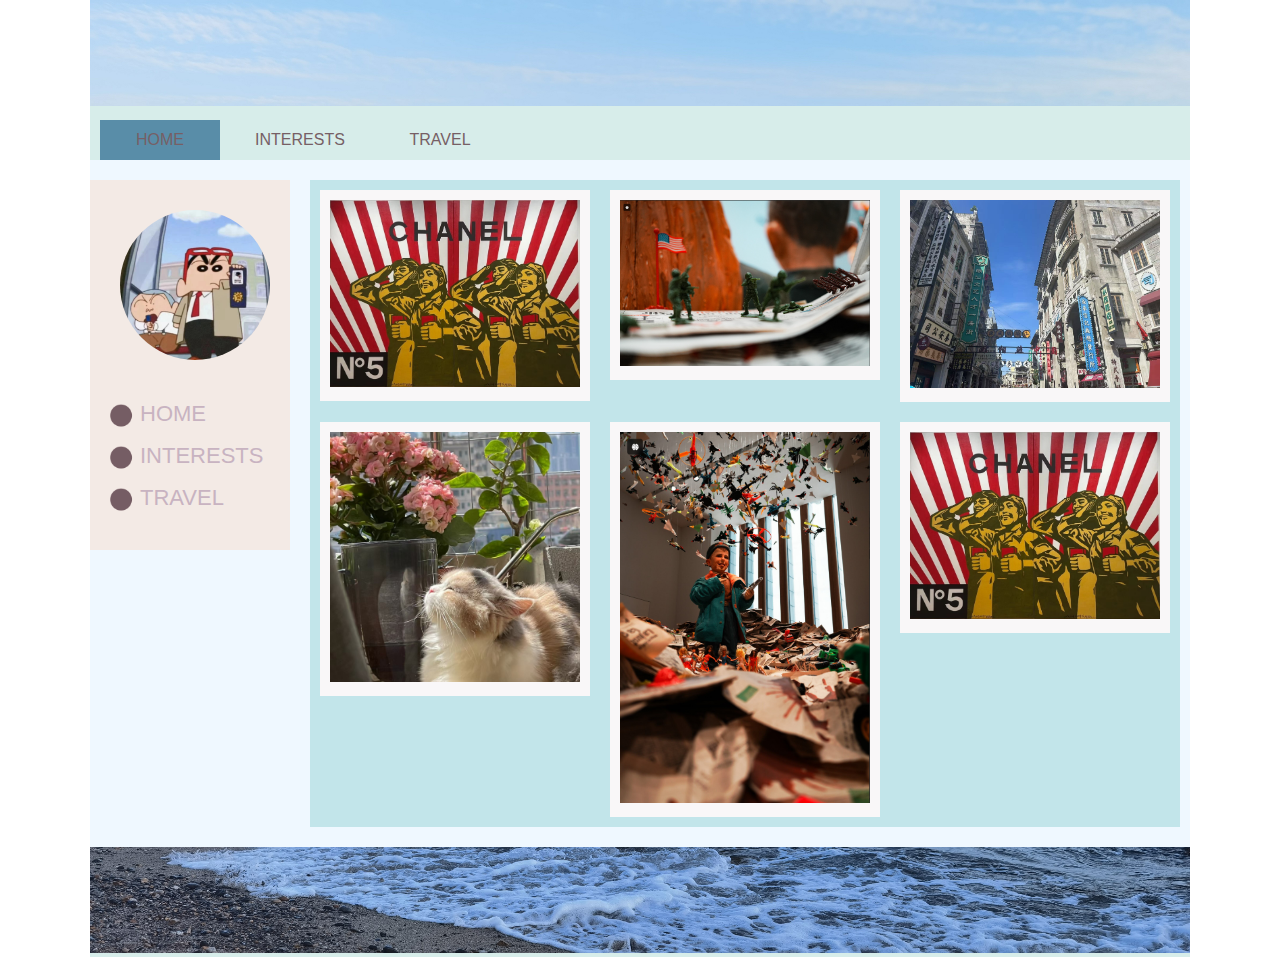
<file: index.html>
<!DOCTYPE html>
<html>
	<head>
		<meta charset="utf-8" />
		<title>个人网页</title>
		<link href="css/style.css" rel="stylesheet" type="text/css" />
	</head>
	<body>
		<div class="wrap">
		<div class="header">
			<div class="logo"><img src="img/logo.jpg"></div>
			<div class="nav">
				<ul>
					<li><a class="on" href="index.html">HOME</a></li>
					<li><a href="page01.html">INTERESTS</a></li>
					<li><a href="page02.html">TRAVEL</a></li>
					<li></li>
					<li></li>
					<li></li>
					<li></li>
					<div class="clear"></div>
					
				</ul>
			</div>
		</div>
		<div class="main">
			<div class="slider">
				<div class="tx">
					<img src="img/duitang.jpg">
				</div>
				<div class="dh">
					<ul>
						<li><a href="index.html">HOME</a></li>
						<li><a href="page01.html">INTERESTS</a></li>
						<li><a href="page02.html">TRAVEL</a></li>
						<div class="clear"></div>
					</ul>
				</div>
			</div>
			<div class="con">
				<div class="index">
					<ul>
						<li><img src="img/img01.jpg"></li>
						<li><img src="img/img02.jpg"></li>
						<li><img src="img/img03.jpg"></li>
						<li><img src="img/img04.jpg"></li>
						<li><img src="img/img05.jpg"></li>
						<li><img src="img/img01.jpg"></li>
						<div class="clear"></div>
					</ul>
				</div>
			</div>
			
			<div class="clear"></div>
		</div>
		<div class="footer">
			<img src="img/footer.jpg">
			
		</div>
	</div>	
	</body>
</html>
</file>
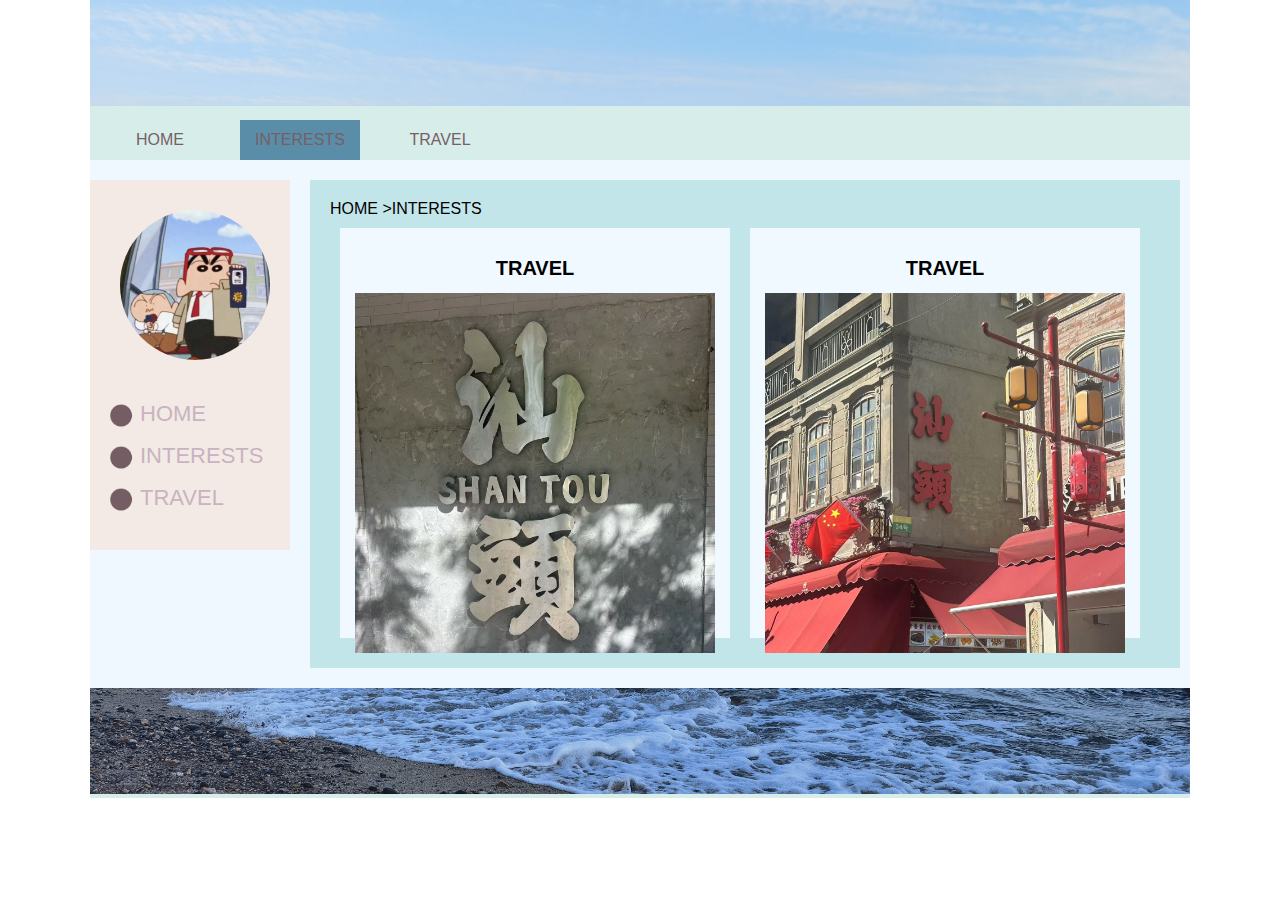
<file: page01.html>
<!DOCTYPE html>
<html>
	<head>
		<meta charset="utf-8" />
		<title>个人网页——兴趣爱好</title>
		<link href="css/style.css" rel="stylesheet" type="text/css" />
	</head>
	<body>
		<div class="wrap">
		<div class="header">
			<div class="logo"><img src="img/logo.jpg"></div>
			<div class="nav">
				<ul>
					<li><a href="index.html">HOME</a></li>
					<li><a class="on" href="page01.html">INTERESTS</a></li>
					<li><a href="page02.html">TRAVEL</a></li>
					<li></li>
					<li></li>
					<li></li>
					<li></li>
					<div class="clear"></div>

				</ul>
			</div>
		</div>
		<div class="main">
			<div class="slider">
				<div class="tx">
					<img src="img/duitang.jpg">
				</div>
				<div class="dh">
					<ul>
						<li><a href="index.html">HOME</a></li>
						<li><a href="page01.html">INTERESTS</a></li>
						<li><a href="page02.html">TRAVEL</a></li>
						<div class="clear"></div>
					</ul>
				</div>
			</div>
			<div class="con">
				<div class="page01">
					<div class="postion">
						HOME >INTERESTS
					</div>
					<div class="container">
						<div class="son01">
							<h2>TRAVEL</h2>
							<div class="img"><img src="img/p01.jpg"></div>
						</div>
						<div class="son02">
							<h2>TRAVEL</h2>
							<div class="img"><img src="img/p02.jpg"></div>
						</div>
						
						<div class="clear"></div>
					</div>
				</div>
			</div>
			
			<div class="clear"></div>
		</div>
		<div class="footer">
			<img src="img/footer.jpg">
			
		</div>
	</div>	
	</body>
</html>
</file>
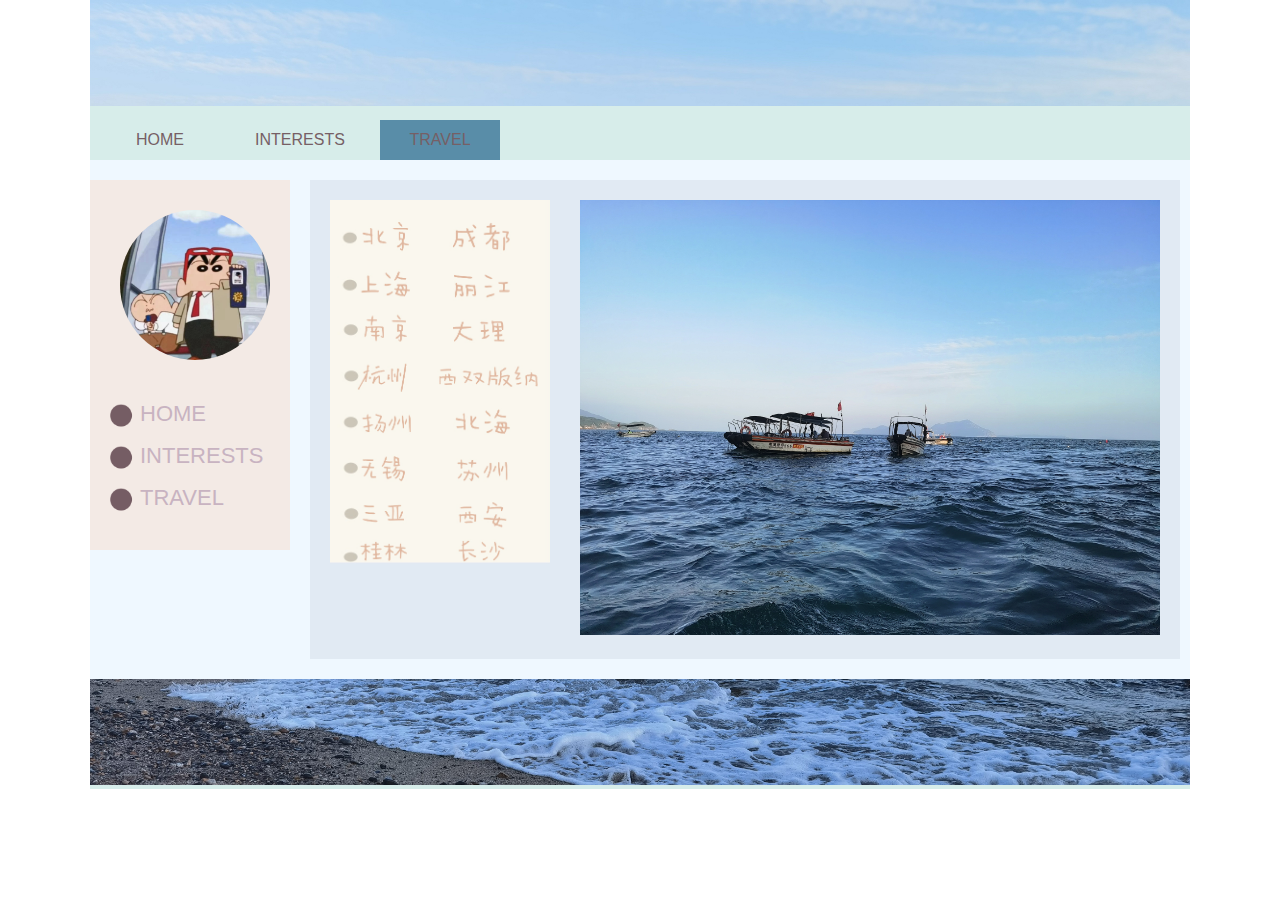
<file: page02.html>
<!DOCTYPE html>
<html>
	<head>
		<meta charset="utf-8" />
		<title>个人网页</title>
		<link href="css/style.css" rel="stylesheet" type="text/css" />
	</head>
	<body>
		<div class="wrap">
		<div class="header">
			<div class="logo"><img src="img/logo.jpg"></div>
			<div class="nav">
				<ul>
					<li><a href="index.html">HOME</a></li>
					<li><a href="page01.html">INTERESTS</a></li>
					<li><a class="on" href="page02.html">TRAVEL</a></li>
					<li></li>
					<li></li>
					<li></li>
					<li></li>
					<div class="clear"></div>
					
				</ul>
			</div>
		</div>
		<div class="main">
			<div class="slider">
				<div class="tx">
					<img src="img/duitang.jpg">
				</div>
				<div class="dh">
					<ul>
						<li><a href="index.html">HOME</a></li>
						<li><a href="page01.html">INTERESTS</a></li>
						<li><a href="page02.html">TRAVEL</a></li>
						<div class="clear"></div>
					</ul>
				</div>
			</div>
			<div class="con">
				<div class="page02">
					<div class="lf02"><img src="img/p04.jpg"></div>
					<div class="lr02"><img src="img/p03.jpg"></div>
					<div class="clear"></div>
				</div>
			</div>
			
			<div class="clear"></div>
		</div>
		<div class="footer">
			<img src="img/footer.jpg">
			
		</div>
	</div>	
	</body>
</html>
</file>
<file: css/style.css>
*{padding:0px;margin:0px;}
ul li{list-style: none;}
a{text-decoration: none;}
.clear{clear:both;}
body{font-size: 16px;font-family:Helvetica Neue,Helvetica,PingFang SC,Tahoma,Arial,sans-serif;}

.header,.footer,.main{width:1100px;}
.main{padding:20px 0px;background:#eff8ff}
.wrap{width:1100px;margin:0 auto;background-color: #D7EDEA;}
.logo img,.footer img{width:100%;}
.header .nav{margin-top:10px;height:40px;line-height:40px;}
.header .nav ul li{float:left;margin:0px 10px;width:120px}
.header .nav ul li a{display:block;text-align:center;line-hegiht:40px;color:#765f65}
.header .nav ul li a:hover,.header .nav ul li a.on{background:#598DA8}

.slider{width:200px;float:left;background:#F3EAE5;}
.tx{padding:30px;width:150px;margin:0 auto;text-align:center;}
.tx img{width:100%;border-radius:1000px;}
.dh{padding-left:20px;padding-bottom:30px;}
.dh ul li{padding-left:30px;line-height:40px;background:url('../img/xd.png') left center no-repeat;}
.dh ul li a{color:#c8b3c1;font-size:22px;}
.con{width:870px;float:left;margin-left:20px;}
.con .index{background:#C2E5EA}
.con .index ul li{float:left;margin:10px;width:250px;padding:10px;background:#f9f7f8}
.con .index ul li img{width:100%;}

.page01{background:#C2E5EA;padding:20px}
.son01,.son02{background:#eff9ff;width:360px;margin:10px;float:left;padding:15px;height:380px;}
.son01 h2,.son02 h2{font-size:20px;;text-align: center;line-height: 50px;}
.son01 img,.son02 img{width:100%;}

.page02{padding:20px;background:#e1eaf3;}
.lf02{float:left;width:220px;}
.lr02{float:right;width:580px;}
.lf02 img,.lr02 img{width:100%;}

.con .page03{background:#d8bec7}
.con .page03 ul li{float:left;margin:10px;width:250px;padding:10px;background:#f9f7f8}
.con .page03 ul li img{width:100%;}
.con .page03 ul li h3{line-height: 46px;text-align: center;color:#d8bec7}
.con .page03 ul li p{color:#d8bec7;line-height: 28px;}
.con .page03 ul li .box01{width:50%;float:left;}
.con .page03 ul li .box01 p{line-height: 24px;}
.con .page03 ul li .box02{width:45%;float:right;}

.con .page04{background:#d8bec7}
.con .page04 ul li{float:left;margin:10px;width:270px;}
.con .page04 ul li img{width:100%;}
.con .page04 ul li  .r01 p{margin-bottom:15px;}


.con .page05{background:#d8bec7}
.con .page05 ul li{float:left;margin:10px;width:250px;padding:10px;background:#f9f7f8}
.con .page05 ul li img{width:100%;height:200px;}
.con .page05 ul li  h3{line-height: 46px;text-align: center;color:#d8bec7}
.con .page05 ul li p{color:#d8bec7;line-height: 32px;font-size:18px;}

.con .page06{background:#d8bec7}
.con .page06 ul li{text-align:center;float:left;margin:10px;width:250px;padding:10px;background:#f9f7f8}
.con .page06 ul li img{width:100%;}
.con .page06 ul li p{text-align: center;color:#d8bec7;line-height: 32px;}
</file>
